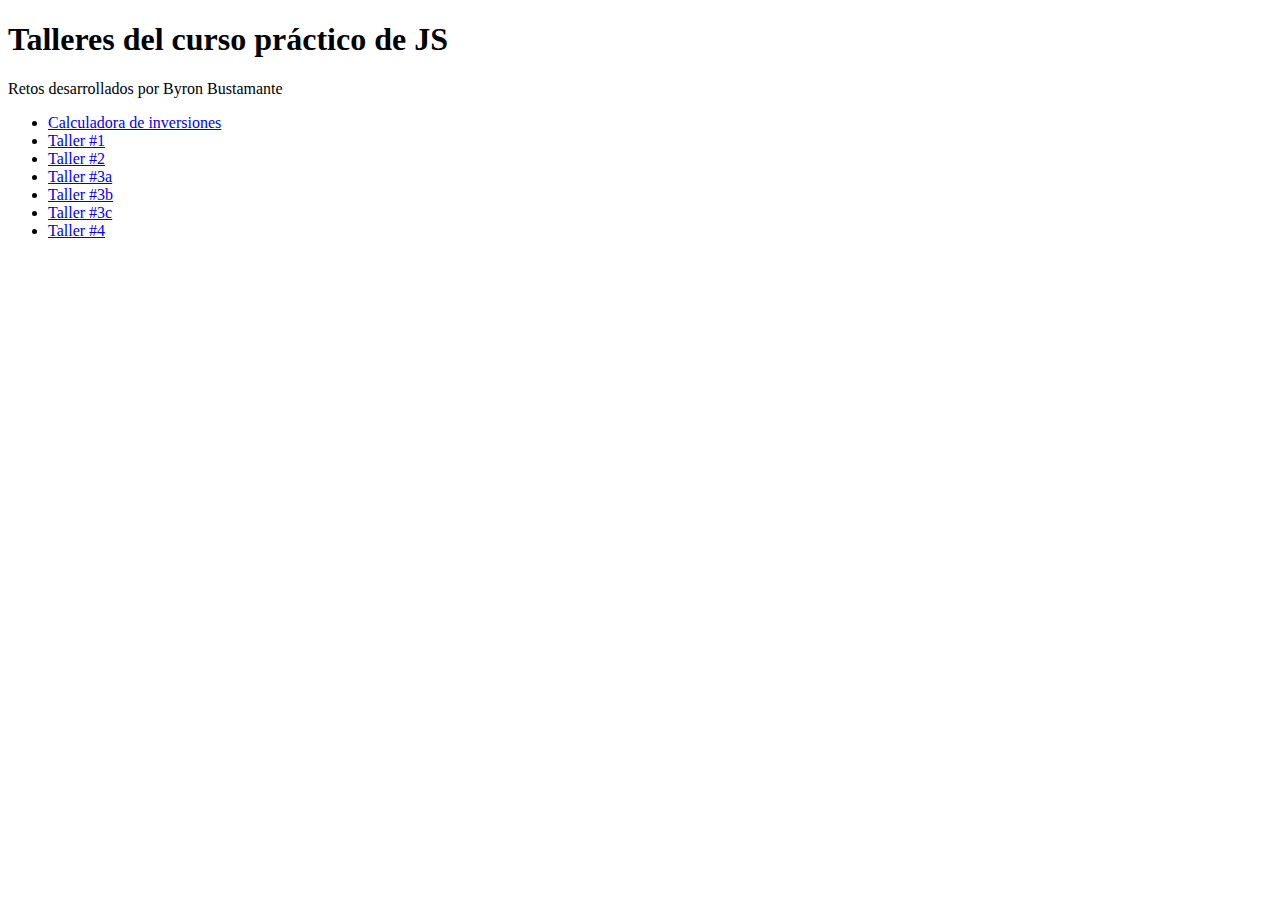
<file: index.html>
<!DOCTYPE html>
<html lang="en">
<head>
  <meta charset="UTF-8">
  <title>Home | Curso práctico de JS</title>
</head>
<body>
<header>
  <h1>Talleres del curso práctico de JS</h1>
  <p>Retos desarrollados por Byron Bustamante</p>

  <section>
    <nav>
      <ul>
        <li><a href="intereses.html">Calculadora de inversiones</a></li>
        <li><a href="figuras.html">Taller #1</a></li>
        <li><a href="descuentos.html">Taller #2</a></li>
        <li><a href="promedio.html">Taller #3a</a></li>
        <li><a href="mediana.html">Taller #3b</a></li>
        <li><a href="moda.html">Taller #3c</a></li>
        <li><a href="salarios.html">Taller #4</a></li>
      </ul>
    </nav>
  </section>
</header>
</body>
</html>
</file>
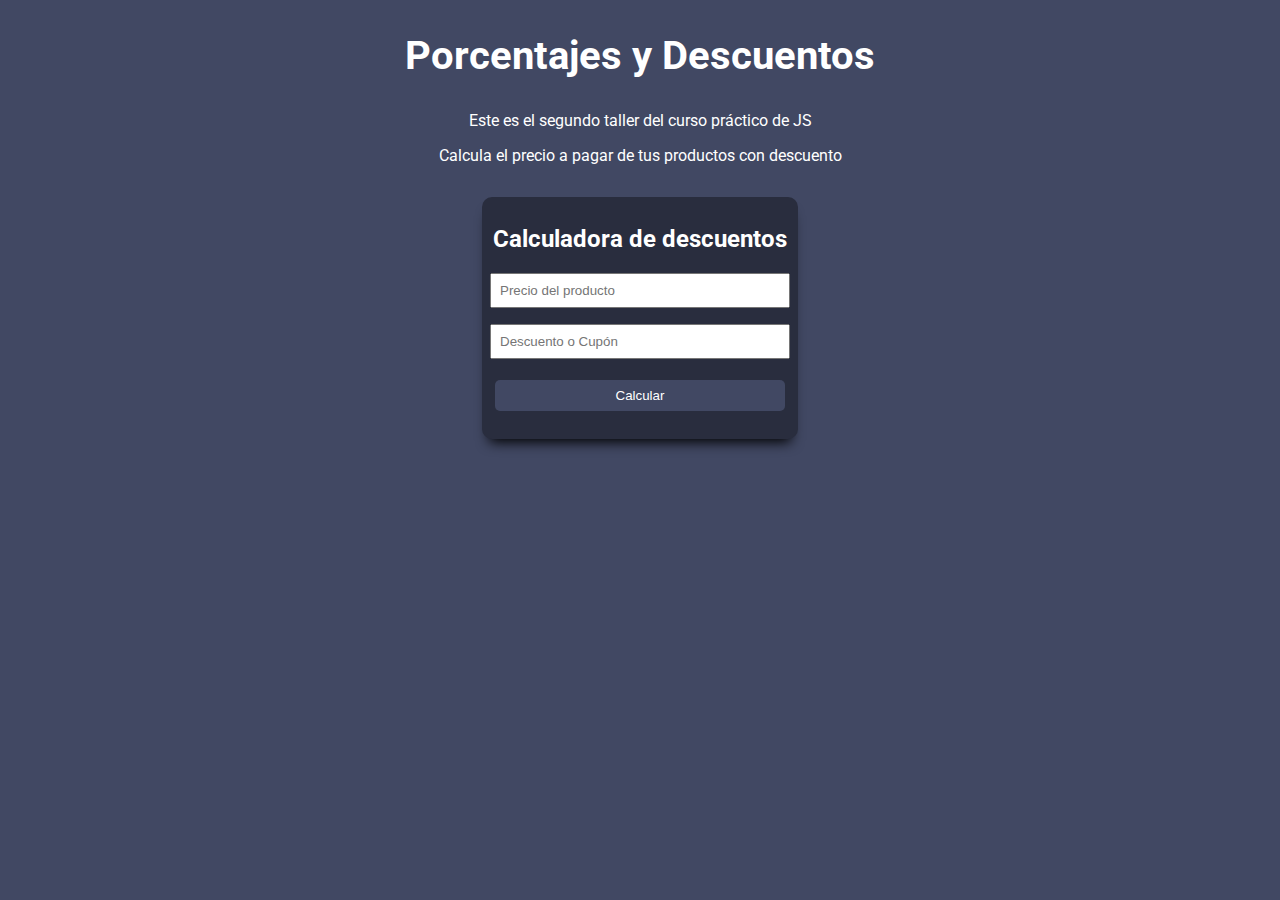
<file: descuentos.html>
<!DOCTYPE html>
<html lang="es">
<head>
  <meta charset="UTF-8">
  <title>Porcentajes y Descuentos | Curso práctico de JS en Platzi</title>
  <link rel="stylesheet" href="styles.css">
</head>
<body>
  <header>
    <h1>Porcentajes y Descuentos</h1>
    <p>Este es el segundo taller del curso práctico de JS</p>
    <p>Calcula el precio a pagar de tus productos con descuento</p>
  </header>

  <div class="container">
    <section>
      <h2 class="title">Calculadora de descuentos</h2>
      <form class="form">
        <input type="number" id="InputPrice" placeholder="Precio del producto" />
        <input type="text" id="InputDiscount" placeholder="Descuento o Cupón" />
        <button type="button" onclick="onClickHandler()">Calcular</button>
      </form>
      <div class="result" id="result">
      </div>
    </section>
  </div>

  <script src="descuentos.js"></script>
</body>
</html>
</file>
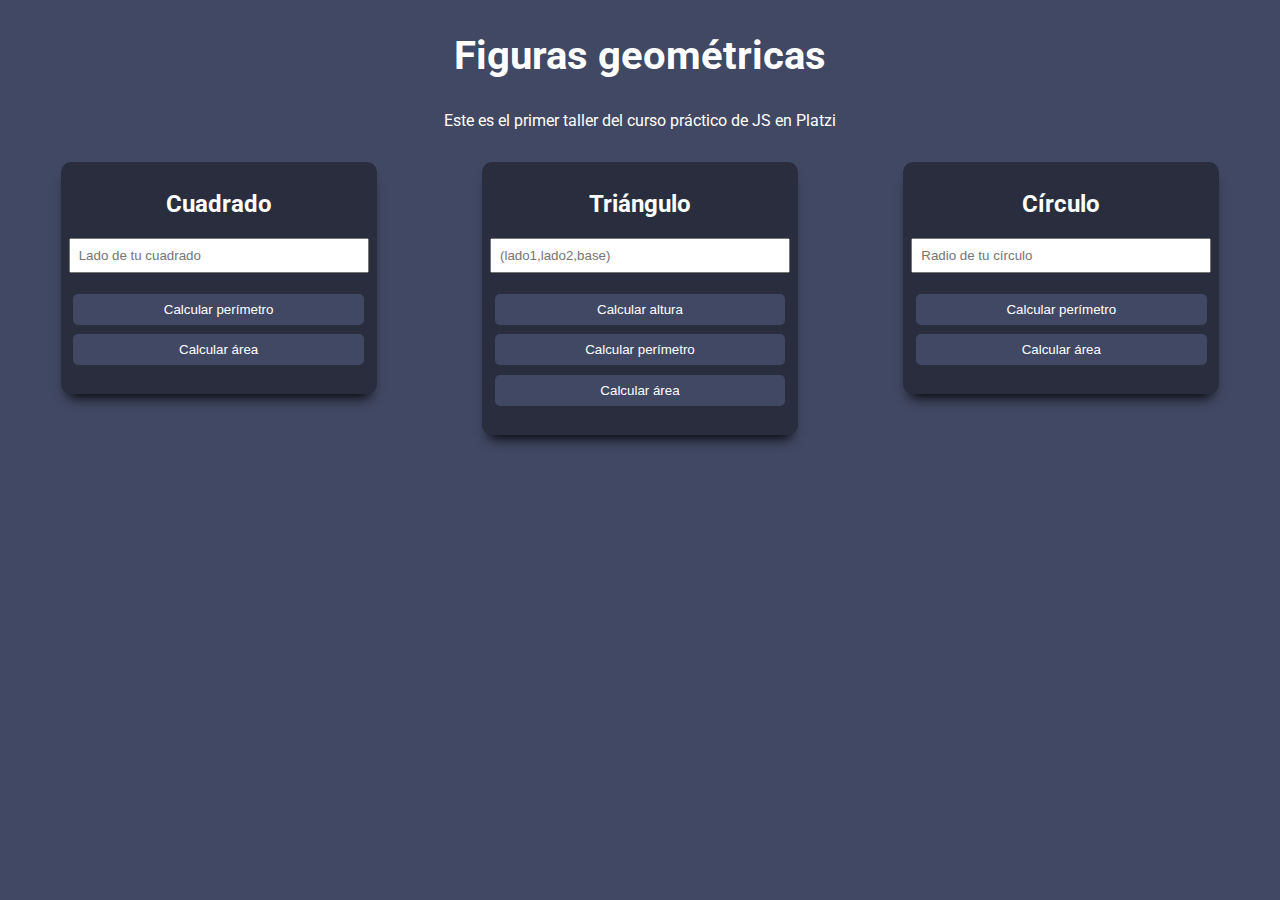
<file: figuras.html>
<!DOCTYPE html>
<html lang="es">
<head>
  <meta charset="UTF-8">
  <title>Figuras Geométricas | Curso Práctico de JavaScript en Platzi</title>
  <link rel="stylesheet" href="styles.css">
</head>
<body>
  <header>
    <h1>Figuras geométricas</h1>
    <p>Este es el primer taller del curso práctico de JS en Platzi</p>
  </header>

  <div class="container">
    <section class="cuadrado">
      <h2 class="title">Cuadrado</h2>
      <form class="form">
        <input type="number" id="InputCuadrado" placeholder="Lado de tu cuadrado" />
        <button type="button" onclick="calcularPerimetroCuadrado()">Calcular perímetro</button>
        <button type="button" onclick="calcularAreaCuadrado()">Calcular área</button>
      </form>
      <div class="result">
        <div id="perimetroCuadrado"></div>
        <div id="areaCuadrado"></div>
      </div>
    </section>

    <section class="triangulo">
      <h2 class="title">Triángulo</h2>
      <form class="form">
        <input type="text" id="InputTriangulo" placeholder="(lado1,lado2,base)" />
        <button type="button" onclick="calcularAlturaTriangulo()">Calcular altura</button>
        <button type="button" onclick="calcularPerimetroTriangulo()">Calcular perímetro</button>
        <button type="button" onclick="calcularAreaTriangulo()">Calcular área</button>
      </form>
      <div class="result">
        <div id="alturaTriangulo"></div>
        <div id="perimetroTriangulo"></div>
        <div id="areaTriangulo"></div>
      </div>
    </section>

    <section class="circulo">
      <h2 class="title">Círculo</h2>
      <form class="form">
        <input type="number" id="InputCirculo" placeholder="Radio de tu círculo" />
        <button type="button" onclick="calcularPerimetroCirculo()">Calcular perímetro</button>
        <button type="button" onclick="calcularAreaCirculo()">Calcular área</button>
      </form>
      <div class="result">
        <div id="perimetroCirculo"></div>
        <div id="areaCirculo"></div>
      </div>
    </section>
  </div>

  <script src="./figuras.js"></script>
</body>
</html>
</file>
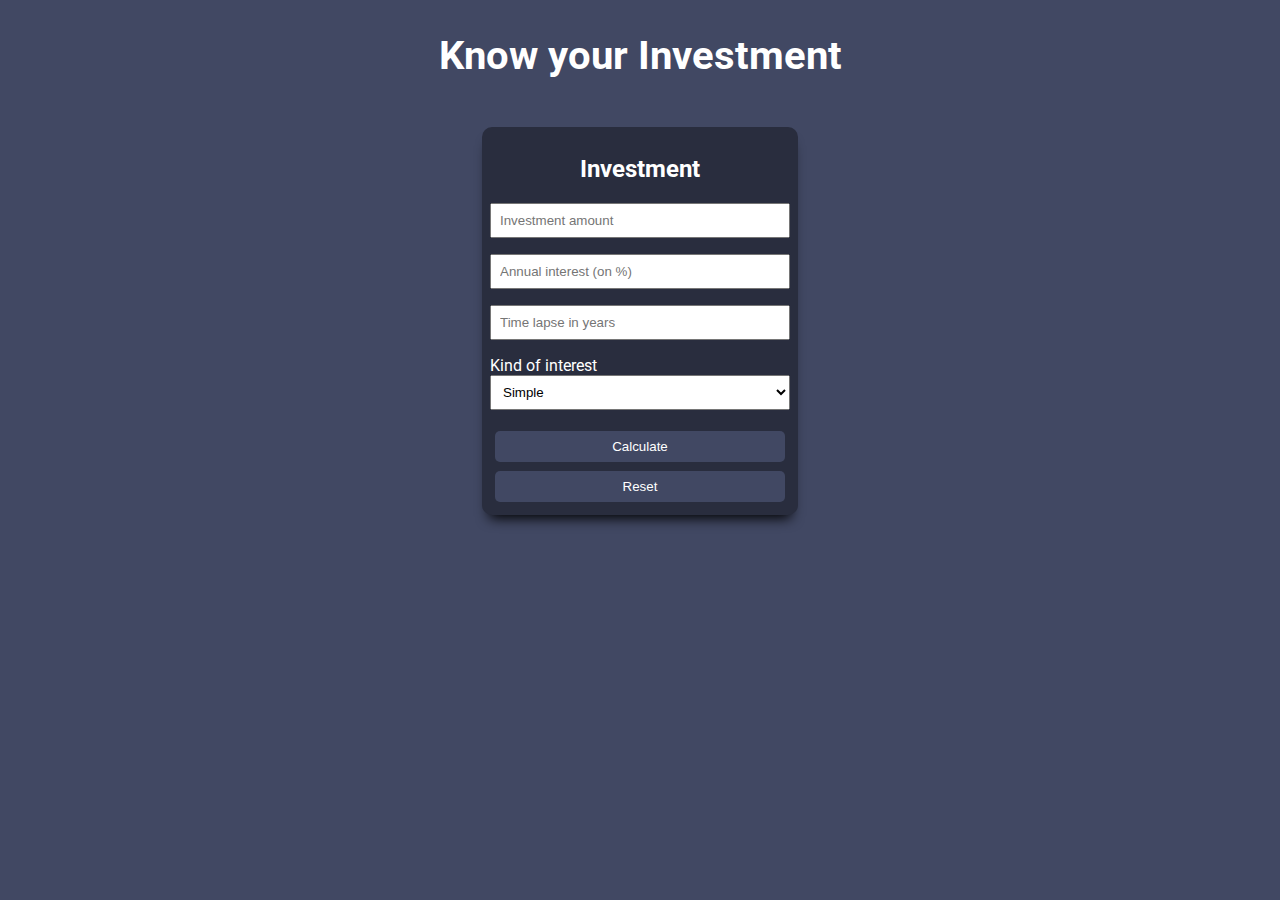
<file: intereses.html>
<!DOCTYPE html>
<html lang="en">
<head>
  <meta charset="UTF-8">
  <title>Know your Investment</title>
  <link rel="stylesheet" href="styles.css">
</head>
<body>
  <header>
    <h1>Know your Investment</h1>
  </header>

  <div class="container">
    <section>
      <h2 class="title">Investment</h2>
      <form class="form">
        <input type="number" id="initial-amount" placeholder="Investment amount" />
        <input type="number" id="annual-interest" placeholder="Annual interest (on %)" />
        <input type="number" id="years" placeholder="Time lapse in years" />
        <label for="interest-type">Kind of interest</label>
        <select id="interest-type">
          <option value="simple">Simple</option>
          <option value="compound">Compound</option>
        </select>
        <button type="button" onclick="onClickHandler()">Calculate</button>
        <button type="reset" onclick="resetHandler()">Reset</button>
      </form>
    </section>
  </div>

  <script src="intereses.js"></script>
</body>
</html>
</file>
<file: styles.css>
@import url('https://fonts.googleapis.com/css2?family=Roboto:ital,wght@0,100;0,400;0,700;1,100;1,400;1,700&display=swap');

body {
  background-color: #414863;
  color: white;
  font-family: 'Roboto', sans-serif;
}

header > h1 {
  margin: 2rem;
  text-align: center;
  font-size: 2.5rem;
}
header > p {
  text-align: center;
}

.container {
  display: flex;
  justify-content: space-around;
  flex-wrap: wrap;
  align-items: start;
}

.container > section {
  background-color: #292d3e;
  width: 30%;
  min-width: 250px;
  max-width: 300px;
  margin: 1rem 0;
  padding: .5rem;
  border-radius: 10px;
  box-shadow: 0 10px 13px -7px #000000, 5px 5px 15px 5px rgba(0,0,0,0);
}
.container > section > .title {
  text-align: center;
}
.container > section > .result {
  margin-top: 1rem;
  text-align: center;
}
.container > section > .result > * {
  margin: .5rem;
}

.form {
  display: flex;
  flex-direction: column;
  justify-content: space-around;
}
.form > input,
.form > select {
  margin-bottom: 1rem;
  padding: .5rem;
}
.form > button {
  margin: .3rem;
  padding: .5rem;
  background-color: #414863;
  color: white;
  border-radius: 5px;
  border: 0;
}

#table-container {
  width: 100%;
  padding: 2rem;
  text-align: right;
}
#table-container > table {
  background-color: #292d3e;
  width: 100%;
  border-collapse: collapse;
}
#table-container > table th{
  background-color: #1a1d28;
}
#table-container > table th,
#table-container > table td{
  padding: .5rem;
}
#table-container > table > tbody > tr:nth-child(even) {
  background-color: #353b52;
}
#table-container > table > tbody > tr:hover {
  background-color: #1a1d28;
}
</file>
